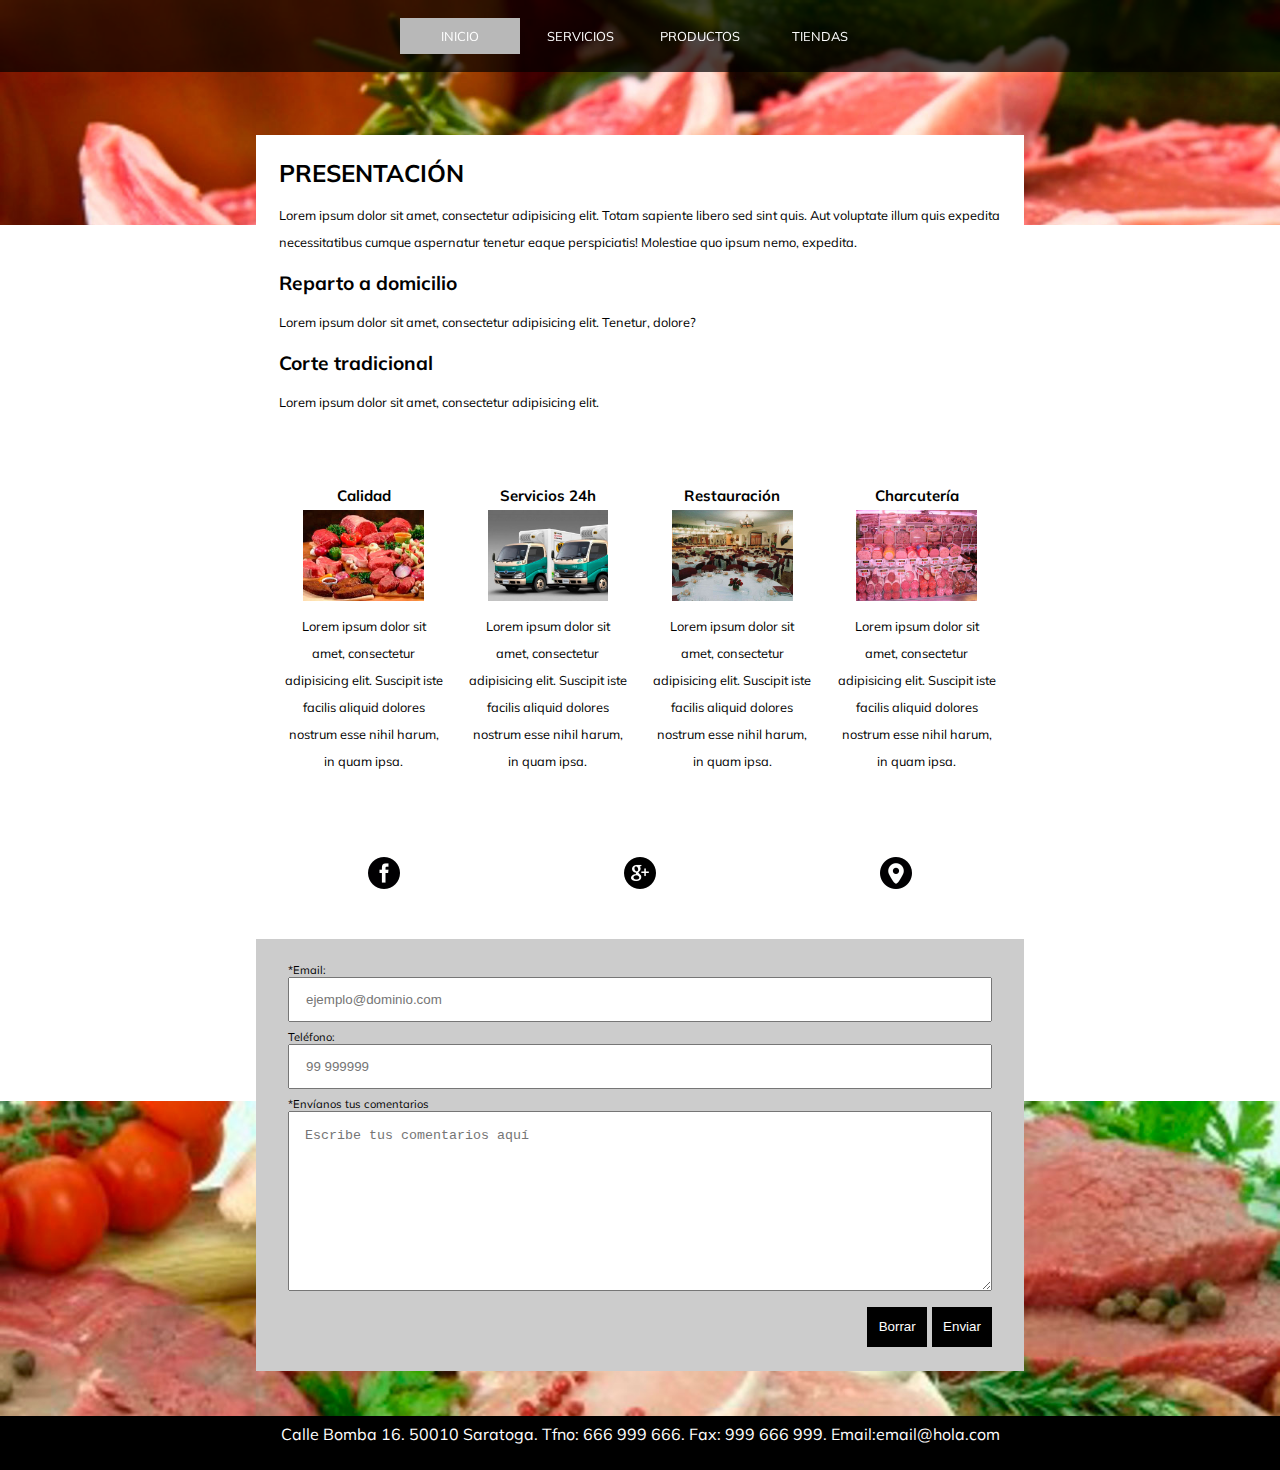
<file: index.html>
<!DOCTYPE html>
<html lang="es">
<head>
	<meta charset="UTF-8">
	<meta name="viewport" content="width=device-width, initial-scale=1.0">
	<link rel="icon" type="image/x-icon" href="img/favicons/favicon.ico">
	<link rel="apple-touch-icon-precomposed" type="image/png" href="img/favicons/apple-touch-icon.png">
	<link rel="stylesheet" type="text/css" href="css/style.css">
	<!--<link rel="stylesheet" type="text/css" href="css/style2.css">-->
	<link href="https://fonts.googleapis.com/css?family=Muli&display=swap" rel="stylesheet">
	<title>Inicio</title>
</head>
<body>
	<header></header>
	<nav id="navmenu">
		<label for="show-menu" class="show-menu">&#8801;</label>
		<input type="checkbox" id="show-menu">
		<ul id="menu">
			<li class="actual"><a href="index.html">Inicio</a></li>
			<li><a href="servicios.html">Servicios</a></li>
			<li><a href="productos.html">Productos</a></li>
			<li><a href="tiendas.html">Tiendas</a></li>
			</ul>
	</nav>
	<main>
		<section class="container-1">
			<article class="ini-text">
				<h1>Presentación</h1>
				<p>Lorem ipsum dolor sit amet, consectetur adipisicing elit. Totam sapiente libero sed sint quis. Aut voluptate illum quis expedita necessitatibus cumque aspernatur tenetur eaque perspiciatis! Molestiae quo ipsum nemo, expedita.</p>
				<h2>Reparto a domicilio</h2>
				<p>Lorem ipsum dolor sit amet, consectetur adipisicing elit. Tenetur, dolore?</p>
				<h2>Corte tradicional</h2>
				<p>Lorem ipsum dolor sit amet, consectetur adipisicing elit.</p>
			</article>
			<article class="info">
				<div class="inicio-product">
					<h3>Calidad</h3>
					<img src="img/carne.jpg" alt="Carne">
					<p>Lorem ipsum dolor sit amet, consectetur adipisicing elit. Suscipit iste facilis aliquid dolores nostrum esse nihil harum, in quam ipsa.</p>
				</div>
				<div class="inicio-product">
					<h3>Servicios 24h</h3>
					<img src="img/entrega.jpg" alt="">
					<p>Lorem ipsum dolor sit amet, consectetur adipisicing elit. Suscipit iste facilis aliquid dolores nostrum esse nihil harum, in quam ipsa.</p>
				</div>
				<div class="inicio-product">
					<h3>Restauración</h3>
					<img src="img/restaurantes.jpg" alt="">
					<p>Lorem ipsum dolor sit amet, consectetur adipisicing elit. Suscipit iste facilis aliquid dolores nostrum esse nihil harum, in quam ipsa.</p>
				</div>
				<div class="inicio-product">
					<h3>Charcutería</h3>
					<img src="img/charcuteria.jpg" alt="">
					<p>Lorem ipsum dolor sit amet, consectetur adipisicing elit. Suscipit iste facilis aliquid dolores nostrum esse nihil harum, in quam ipsa.</p>
				</div>
			</article>
			<article class="sm">
				<a target="new" href="https://www.facebook.com/"><img src="img/facebook-logo-button.png" alt="Facebook"></a>
				<a target="new" href="https://accounts.google.com"><img src="img/google-plus-logo-button.png" alt="Google Plus"></a>
				<a target="new" href="https://www.google.com/maps/"><img src="img/location-point.png" alt="Google Maps"></a>
			</article>
			<article class="form">
				<form action="form/validacion.php" method="post">
					<div class="forms">
						<label for="email">*Email:</label>
						<input type="email" name="email" placeholder="ejemplo@dominio.com"required pattern="[a-z0-9._%+-]+@[a-z0-9.-]+\.[a-z]{2,}$">
					</div>
					<div class="forms">
						<label for="telefono">Teléfono:</label>
						<input type="tel" name="telefono" id="telefono" placeholder="99 999999" pattern="^[0-9]{9}$">
					</div>						
					<div class="forms">
						<label for="reason">*Envíanos tus comentarios</label>
						<textarea name="fuertes" rows="" cols="" placeholder="Escribe tus comentarios aquí"></textarea>
					</div>
					<div class="forms boto">
						<input type="reset" name="reset" onclick="alert('¿Quieres borrar todo?')" value="Borrar">
						<input type="submit" name="enviar" id="form" value="Enviar">
					</div>
				</form>
			</article>
		</section>
	</main>
	<footer>
		<p>Calle Bomba 16. 50010 Saratoga. Tfno: 666 999 666. Fax: 999 666 999. Email:email@hola.com</p>
	</footer>
</body>
</html>
</file>
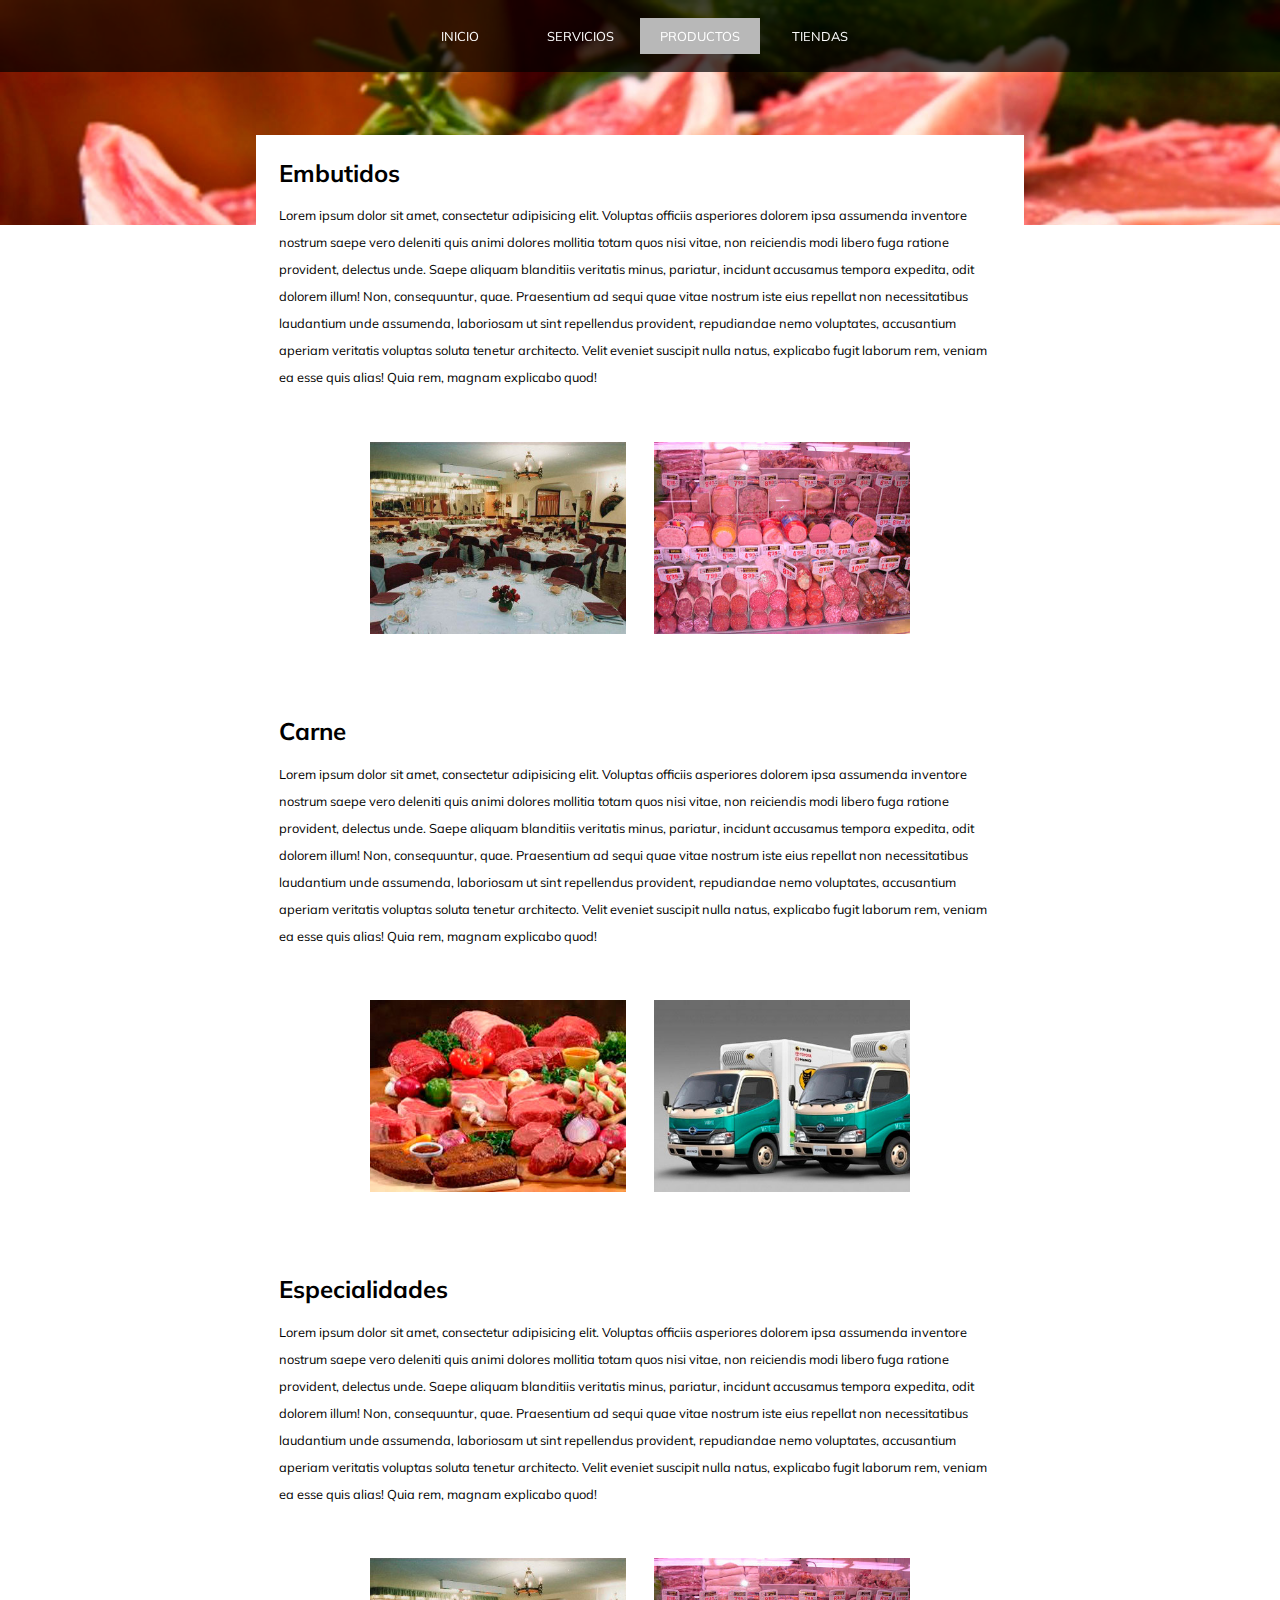
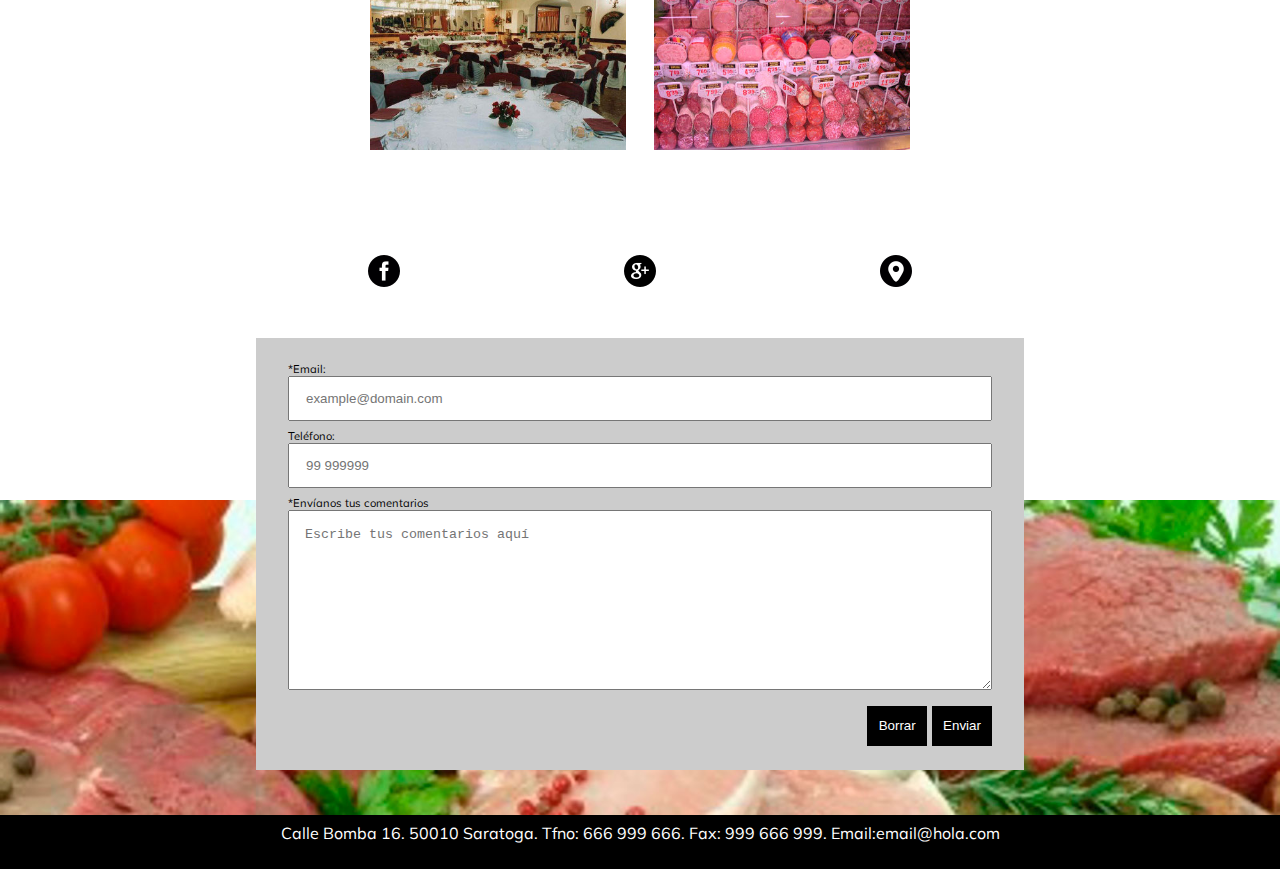
<file: productos.html>
<!DOCTYPE html>
<html lang="es">
<head>
	<meta charset="UTF-8">
	<meta name="viewport" content="width=device-width, initial-scale=1.0">
	<link rel="icon" type="image/x-icon" href="img/favicons/favicon.ico">
	<link rel="apple-touch-icon-precomposed" type="image/png" href="img/favicons/apple-touch-icon.png">
	<link rel="stylesheet" type="text/css" href="css/style.css">
	<link href="https://fonts.googleapis.com/css?family=Muli&display=swap" rel="stylesheet">
	<!-- <link href="https://fonts.googleapis.com/css?family=Roboto&display=swap" rel="stylesheet"> -->
	<title>Productos</title>
</head>
<body>
	<header></header>
	<nav id="navmenu">
		<label for="show-menu" class="show-menu">&#8801;</label>
		<input type="checkbox" id="show-menu">
		<ul id="menu">
			<li ><a href="index.html">Inicio</a></li>
			<li><a href="servicios.html">Servicios</a></li>
			<li class="actual"><a href="productos.html">Productos</a></li>
			<li><a href="tiendas.html">Tiendas</a></li>
		</ul>
	</nav>
	<main>
		<section class="container-1">
		<article class="prod-text">
				<h1>Embutidos</h1>
				<p>Lorem ipsum dolor sit amet, consectetur adipisicing elit. Voluptas officiis asperiores dolorem ipsa assumenda inventore nostrum saepe vero deleniti quis animi dolores mollitia totam quos nisi vitae, non reiciendis modi libero fuga ratione provident, delectus unde. Saepe aliquam blanditiis veritatis minus, pariatur, incidunt accusamus tempora expedita, odit dolorem illum! Non, consequuntur, quae. Praesentium ad sequi quae vitae nostrum iste eius repellat non necessitatibus laudantium unde assumenda, laboriosam ut sint repellendus provident, repudiandae nemo voluptates, accusantium aperiam veritatis voluptas soluta tenetur architecto. Velit eveniet suscipit nulla natus, explicabo fugit laborum rem, veniam ea esse quis alias! Quia rem, magnam explicabo quod!</p>
			<figure>
				<img src="img/restaurantes.jpg" alt="">
				<img src="img/charcuteria.jpg" alt="">
			</figure>
		</article>
		<article class="text">
			<h1>Carne</h1>
			<p>Lorem ipsum dolor sit amet, consectetur adipisicing elit. Voluptas officiis asperiores dolorem ipsa assumenda inventore nostrum saepe vero deleniti quis animi dolores mollitia totam quos nisi vitae, non reiciendis modi libero fuga ratione provident, delectus unde. Saepe aliquam blanditiis veritatis minus, pariatur, incidunt accusamus tempora expedita, odit dolorem illum! Non, consequuntur, quae. Praesentium ad sequi quae vitae nostrum iste eius repellat non necessitatibus laudantium unde assumenda, laboriosam ut sint repellendus provident, repudiandae nemo voluptates, accusantium aperiam veritatis voluptas soluta tenetur architecto. Velit eveniet suscipit nulla natus, explicabo fugit laborum rem, veniam ea esse quis alias! Quia rem, magnam explicabo quod!</p>
			<figure>
				<img src="img/carne.jpg" alt="">
				<img src="img/entrega.jpg" alt="">
			</figure>
		</article>
		<article class="text">
			<h1>Especialidades</h1>
			<p>Lorem ipsum dolor sit amet, consectetur adipisicing elit. Voluptas officiis asperiores dolorem ipsa assumenda inventore nostrum saepe vero deleniti quis animi dolores mollitia totam quos nisi vitae, non reiciendis modi libero fuga ratione provident, delectus unde. Saepe aliquam blanditiis veritatis minus, pariatur, incidunt accusamus tempora expedita, odit dolorem illum! Non, consequuntur, quae. Praesentium ad sequi quae vitae nostrum iste eius repellat non necessitatibus laudantium unde assumenda, laboriosam ut sint repellendus provident, repudiandae nemo voluptates, accusantium aperiam veritatis voluptas soluta tenetur architecto. Velit eveniet suscipit nulla natus, explicabo fugit laborum rem, veniam ea esse quis alias! Quia rem, magnam explicabo quod!</p>
			<figure>
				<img src="img/restaurantes.jpg"alt="">
				<img src="img/charcuteria.jpg" alt="">
			</figure>
		</article>
		<article class="sm">
			<a target="new" href="https://www.facebook.com/"><img src="img/facebook-logo-button.png" alt="Facebook"></a>
			<a target="new" href="https://accounts.google.com"><img src="img/google-plus-logo-button.png" alt="Google Plus"></a>
			<a target="new" href="https://www.google.com/maps/"><img src="img/location-point.png" alt="Google Maps"></a>
		</article>
		<article class="form">
			<form action="form/validacion.php" method="post">
			<div class="forms">
				<label for="email">*Email:</label>
				<input type="email" name="email" id="email" placeholder="example@domain.com" required pattern="^[_a-z0-9-]+(\.[_a-z0-9-]+)*@[a-z0-9-]+(\.[a-z0-9-]+)*(\.[a-z]{2,8})$">
				</div>
			<div class="forms">
				<label for="telefono">Teléfono:</label>
				<input type="tel" name="telefono" id="telefono" placeholder="99 999999"pattern="^[0-9]{9}$">
			</div>
			<div class="forms">
				<label for="reason">*Envíanos tus comentarios</label>					
				<textarea name="fuertes" rows="" cols="" required placeholder="Escribe tus comentarios aquí"></textarea>
			</div>
			<div class="forms boto">
				<input type="reset" name="reset" value="Borrar">
				<input type="submit" name="enviar" id="nombre" value="Enviar">
			</div>
			</form>
		</article>
		</section>
	</main>
	<footer>
		<p>Calle Bomba 16. 50010 Saratoga. Tfno: 666 999 666. Fax: 999 666 999. Email:email@hola.com</p>
	</footer>
</body>
</html>
</file>
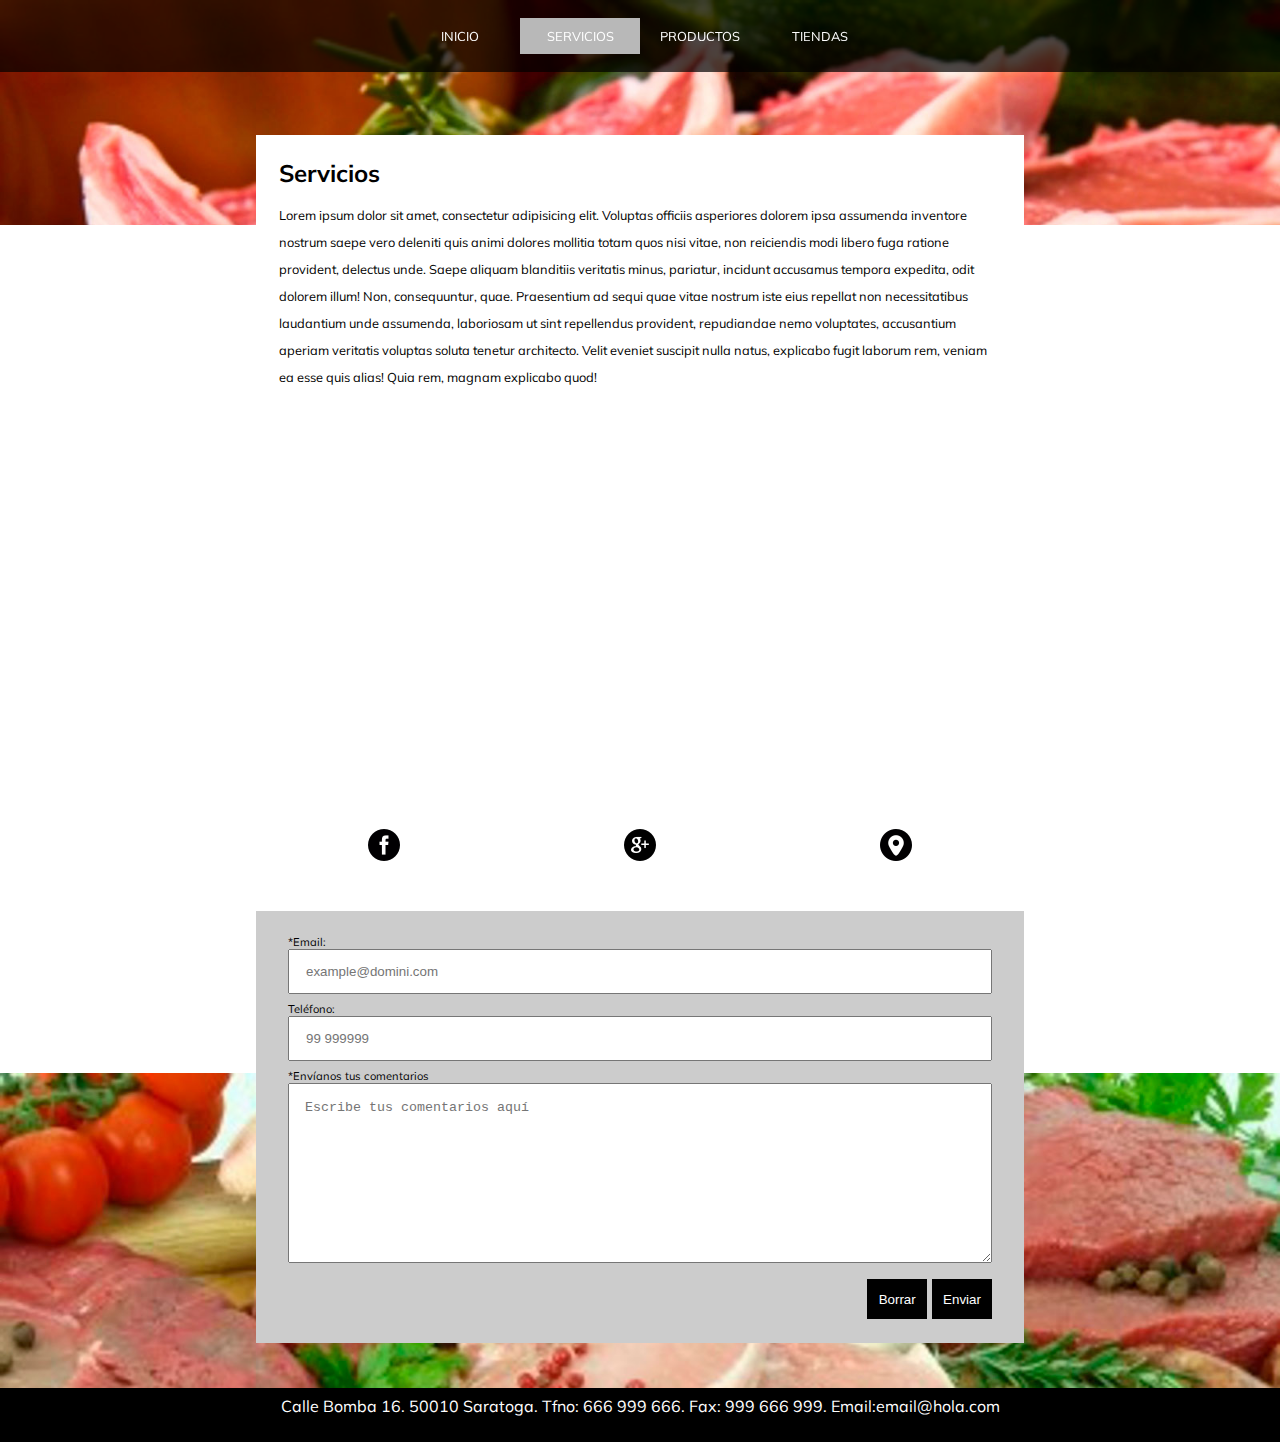
<file: servicios.html>
<!DOCTYPE html>
<html lang="es">
<head>
	<meta charset="UTF-8">
	<meta name="viewport" content="width=device-width, initial-scale=1.0">
	<link rel="icon" type="image/x-icon" href="img/favicons/favicon.ico">
	<link rel="apple-touch-icon-precomposed" type="image/png" href="img/favicons/apple-touch-icon.png">
	<!--<link rel="stylesheet" type="text/css" href="css/style.css">-->
	<link rel="stylesheet" type="text/css" href="css/style.css">
	<link href="https://fonts.googleapis.com/css?family=Muli&display=swap" rel="stylesheet">
	<title>Servicios</title>
</head>
<body>
		<header></header>
		<nav id="navmenu">
			<label for="show-menu" class="show-menu">&#8801;</label>
			<input type="checkbox" id="show-menu">
			<ul id="menu">
				<li><a href="index.html">Inicio</a></li>
				<li class="actual"><a href="servicios.html">Servicios</a></li>
				<li><a href="productos.html">Productos</a></li>
				<li><a href="tiendas.html">Tiendas</a></li>
			</ul>
		</nav>
		<main>
			<section>
				<article class="text">
					<h1>Servicios</h1>
					<p>Lorem ipsum dolor sit amet, consectetur adipisicing elit. Voluptas officiis asperiores dolorem ipsa assumenda inventore nostrum saepe vero deleniti quis animi dolores mollitia totam quos nisi vitae, non reiciendis modi libero fuga ratione provident, delectus unde. Saepe aliquam blanditiis veritatis minus, pariatur, incidunt accusamus tempora expedita, odit dolorem illum! Non, consequuntur, quae. Praesentium ad sequi quae vitae nostrum iste eius repellat non necessitatibus laudantium unde assumenda, laboriosam ut sint repellendus provident, repudiandae nemo voluptates, accusantium aperiam veritatis voluptas soluta tenetur architecto. Velit eveniet suscipit nulla natus, explicabo fugit laborum rem, veniam ea esse quis alias! Quia rem, magnam explicabo quod!</p>
				</article>
					<iframe class="vsize" width="150" height="350" src="https://www.youtube.com/embed/hEbS61Tfsdo" frameborder="0" allow="accelerometer; autoplay; encrypted-media; gyroscope; picture-in-picture" allowfullscreen></iframe>
					
			<article class="sm">
				<a target="new" href="https://www.facebook.com/"><img src="img/facebook-logo-button.png" alt="Facebook"></a>
				<a target="new" href="https://accounts.google.com"><img src="img/google-plus-logo-button.png" alt="Google Plus"></a>
				<a target="new" href="https://www.google.com/maps/"><img src="img/location-point.png" alt="Google Maps"></a>
			</article>
			<article class="form">
					<form action="form/validacion.php" method="post">
						<div class="forms">
							<label for="email">*Email:</label>
							<input type="email" name="email" id="email" placeholder="example@domini.com" required pattern="^[_a-z0-9-]+(\.[_a-z0-9-]+)*@[a-z0-9-]+(\.[a-z0-9-]+)*(\.[a-z]{2,8})$">
						</div>
						<div class="forms">
							<label for="telefono">Teléfono:</label>
							<input type="tel" name="telefono" id="telefono" placeholder="99 999999"pattern="^[0-9]{9}$">
						</div>
						<div class="forms">
							<label for="reason">*Envíanos tus comentarios</label>					
							<textarea name="fuertes" rows="" cols="" required placeholder="Escribe tus comentarios aquí"></textarea>
						</div>
						<div class="forms boto">
							<input type="reset" name="reset" value="Borrar">
							<input type="submit" name="enviar" id="nombre" value="Enviar" required>
						</div>
					</form>
				</article>
			</section>
		</main>
		<footer>
		<p>Calle Bomba 16. 50010 Saratoga. Tfno: 666 999 666. Fax: 999 666 999. Email:email@hola.com</p></footer>

</body>
</html>
</file>
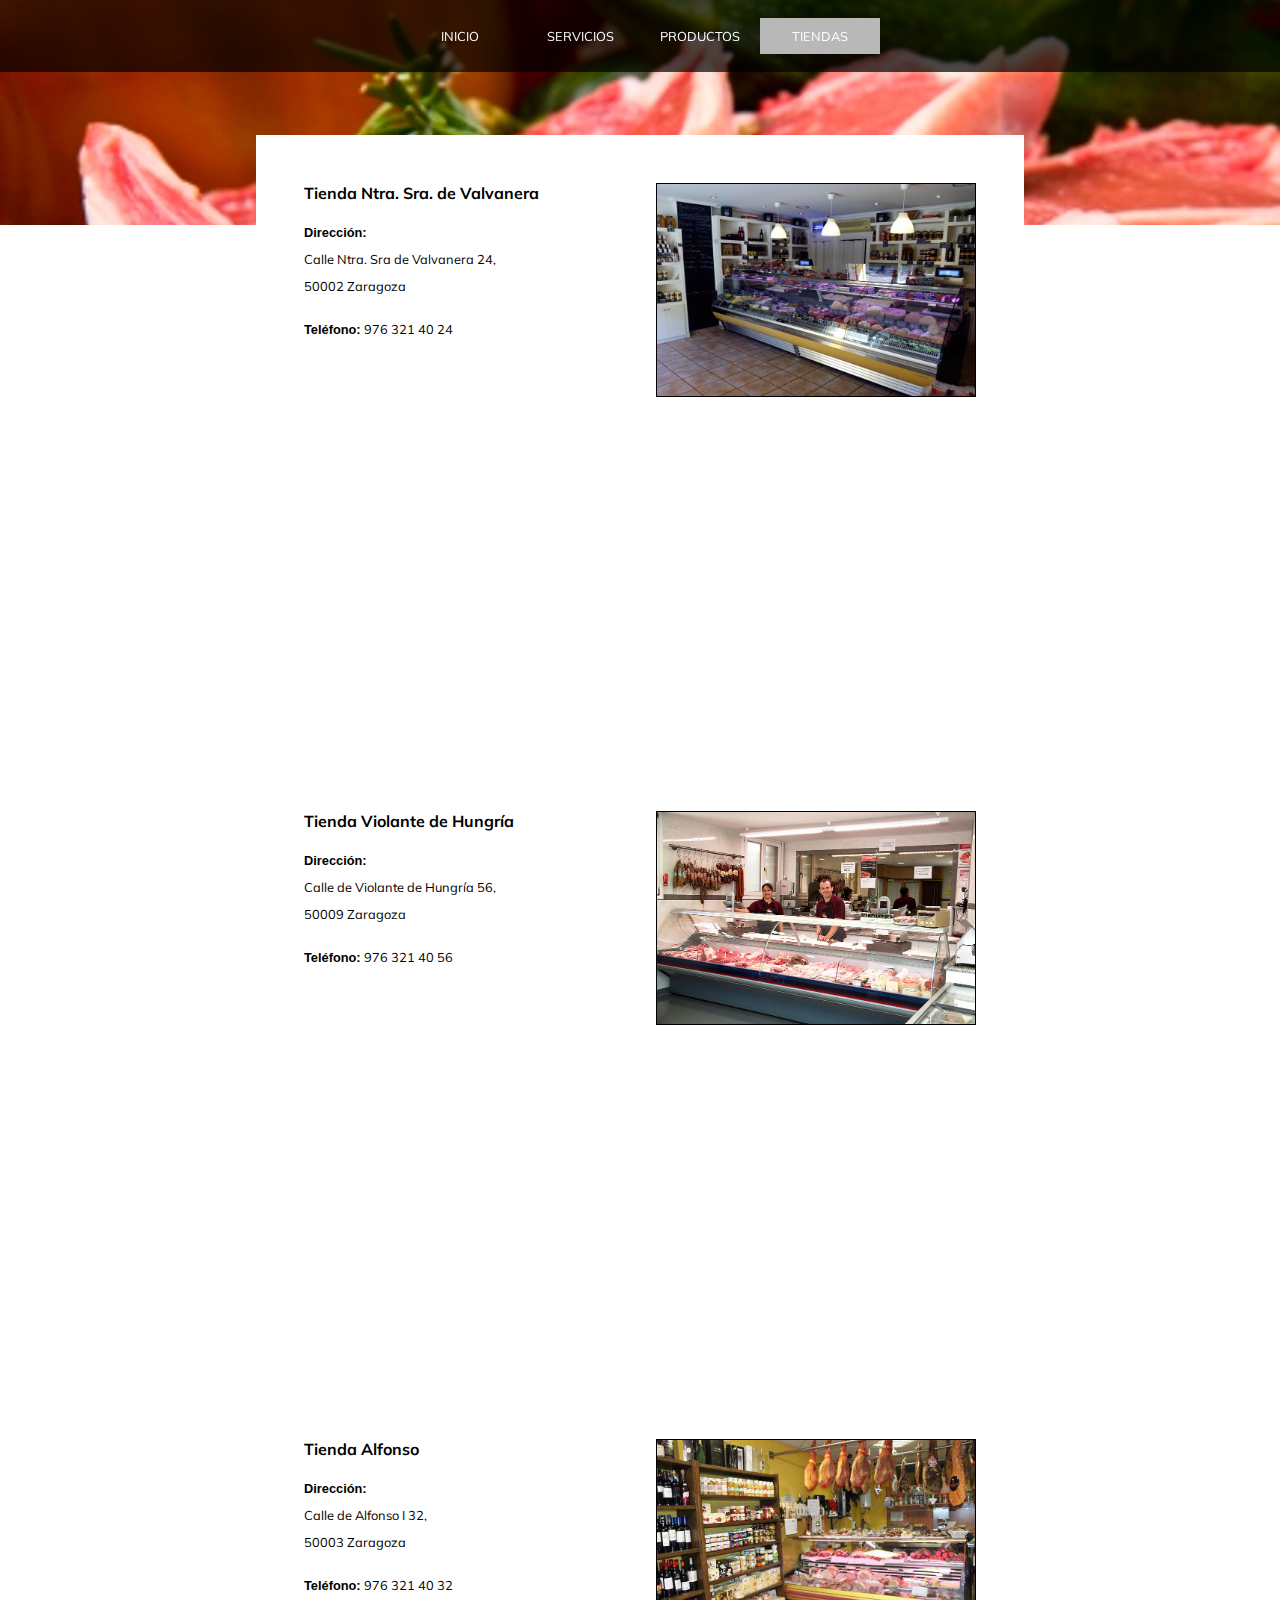
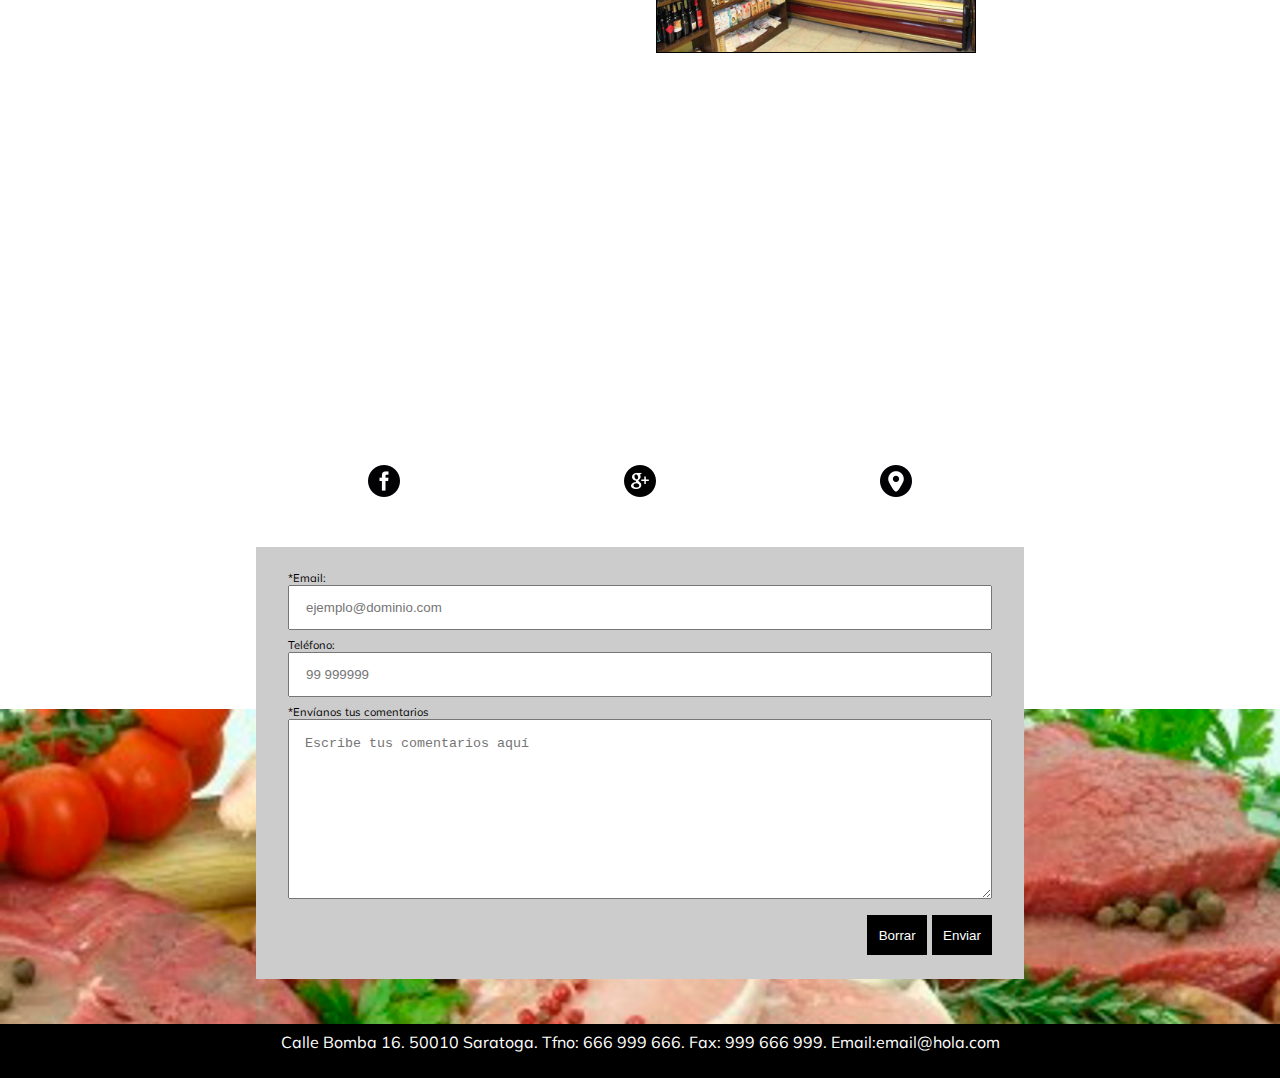
<file: tiendas.html>
<!DOCTYPE html>
<html lang="es">
<head>
	<meta charset="UTF-8">
	<meta name="viewport" content="width=device-width, initial-scale=1.0">
	<link rel="icon" type="image/x-icon" href="img/favicons/favicon.ico">
	<link rel="apple-touch-icon-precomposed" type="image/png" href="img/favicons/apple-touch-icon.png">
	<link rel="stylesheet" type="text/css" href="css/style.css">
	<link href="https://fonts.googleapis.com/css?family=Muli&display=swap" rel="stylesheet">
	<title>Tiendas</title>
</head>
<body>
	<header></header>
	<nav id="navmenu">
		<label for="show-menu" class="show-menu">&#8801;</label>
		<input type="checkbox" id="show-menu">
		<ul id="menu">
			<li><a href="index.html">Inicio</a></li>
			<li><a href="servicios.html">Servicios</a></li>
			<li><a href="productos.html">Productos</a></li>
			<li class="actual"><a href="tiendas.html">Tiendas</a></li>
		</ul>
	</nav>
	<main>
		<section class="container-1">
			<article class="tiendas-info">
				<div class="tien-text">
				<h1>Tienda Ntra. Sra. de Valvanera</h1>
				<p><strong>Dirección:</strong><br>Calle Ntra. Sra de Valvanera 24,<br>50002 Zaragoza</p>
				<p><strong>Teléfono:</strong> 976 321 40 24</p>
				</div>
				<img src="img/tienda1.jpg" alt="Valvanera">	
				<iframe src="https://www.google.com/maps/embed?pb=!1m18!1m12!1m3!1d2981.4251965179224!2d-0.8636573491271919!3d41.646554387749546!2m3!1f0!2f0!3f0!3m2!1i1024!2i768!4f13.1!3m3!1m2!1s0xd591450eaa4cc5d%3A0x1e5a59c3f355b1db!2sCalle%20Ntra.%20Sra.%20de%20Valvanera%2C%2024%2C%2050002%20Zaragoza!5e0!3m2!1ses!2ses!4v1575078571896!5m2!1ses!2ses" frameborder="0" style="border:0;" allowfullscreen=""></iframe>
			</article>
			<article class="tiendas-info">
				<div class="tien-text">
				<h1>Tienda Violante de Hungría</h1>
				<p><strong>Dirección:</strong><br>Calle de Violante de Hungría 56,<br>50009 Zaragoza</p>
				<p><strong>Teléfono:</strong> 976 321 40 56</p>
				</div>
				<img src="img/tienda2.jpg" alt="Valvanera">
				<iframe src="https://www.google.com/maps/embed?pb=!1m18!1m12!1m3!1d2981.636451820453!2d-0.9073783841857037!3d41.641988979241596!2m3!1f0!2f0!3f0!3m2!1i1024!2i768!4f13.1!3m3!1m2!1s0xd5914d4b1e3b235%3A0x3ae65de096e8e293!2sCalle%20de%20Violante%20de%20Hungr%C3%ADa%2C%2056%2C%2050009%20Zaragoza!5e0!3m2!1sca!2ses!4v1575313854442!5m2!1sca!2ses" frameborder="0" style="border:0;" allowfullscreen=""></iframe>
			</article>
			<article class="tiendas-info">
				<div class="tien-text">
				<h1>Tienda Alfonso</h1>
				<p><strong>Dirección:</strong><br>Calle de Alfonso I 32,<br>50003 Zaragoza</p>
				<p><strong>Teléfono:</strong> 976 321 40 32</p>
				</div>
				<img src="img/tienda3.jpg" alt="Valvanera">	
				<iframe src="https://www.google.com/maps/embed?pb=!1m18!1m12!1m3!1d2981.0138123499382!2d-0.8817128841853725!3d41.65544357924049!2m3!1f0!2f0!3f0!3m2!1i1024!2i768!4f13.1!3m3!1m2!1s0xd5914ecfddf21b7%3A0xf33f056bd974a939!2sCalle%20de%20Alfonso%20I%2C%2032%2C%2050003%20Zaragoza!5e0!3m2!1sca!2ses!4v1575313946916!5m2!1sca!2ses" frameborder="0" style="border:0;" allowfullscreen=""></iframe>
			</article>	
			<article class="sm">
				<a target="new" href="https://www.facebook.com/"><img src="img/facebook-logo-button.png" alt="Facebook"></a>
				<a target="new" href="https://accounts.google.com"><img src="img/google-plus-logo-button.png" alt="Google Plus"></a>
				<a target="new" href="https://www.google.com/maps/"><img src="img/location-point.png" alt="Google Maps"></a>
			</article>
			<article class="form">
				<form action="form/validacion.php" method="post">
					<div class="forms">
						<label for="email">*Email:</label>
						<input type="email" name="email" id="email" placeholder="ejemplo@dominio.com" required pattern="^[_a-z0-9-]+(\.[_a-z0-9-]+)*@[a-z0-9-]+(\.[a-z0-9-]+)*(\.[a-z]{2,8})$">
					</div>
					<div class="forms">
						<label for="telefono">Teléfono:</label>
						<input type="tel" name="telefono" id="telefono" placeholder="99 999999"pattern="^[0-9]{9}$">
					</div>						
					<div class="forms">
						<label for="reason">*Envíanos tus comentarios</label>
						<textarea name="fuertes" rows="" cols="" required placeholder="Escribe tus comentarios aquí"></textarea>
					</div>
					<div class="forms boto">
						<input type="reset" name="reset" value="Borrar">
						<input type="submit" name="enviar" id="nombre" value="Enviar" required>
					</div>
				</form>
			</article>
		</section>
		</main>
	<footer>
		<p>Calle Bomba 16. 50010 Saratoga. Tfno: 666 999 666. Fax: 999 666 999. Email:email@hola.com</p>
	</footer>
</body>
</html>
</file>
<file: css/style.css>
* {
	margin:0;
	padding:0;
	box-sizing: border-box;
}

body {
	font: 16px 'Muli', sans-serif;
	min-height: 100vh;
	display: flex;
	flex-direction: column;
}

/* ===== Header ===== */

header {
	height: 25vh;
	background: url(../img/superior.jpg) no-repeat;
	background-size:100vw;
	z-index: -1;
}

/* ===== Menu ===== */

nav {
	width: 100vw;
	background-color: rgba(0,0,0, 0.7);
	color: #FFF;
	position: fixed;
	top:0;
	z-index: 4;
}

nav ul {
	list-style: none;
	height: 6vh;
}

nav ul li {
	width: 120px;
}

nav ul li a {
	color: #FFF;
	font-size: 0.8em;
	text-decoration: none;
	text-transform: uppercase;
	display: block;
	width: 120px;
	padding: 10px;
}

nav ul li a:hover {
	background-color: #00DAFC;
}

.show-menu {
	cursor: pointer;
	font-size: 2rem;
	line-height: 2rem;
	padding-left: 0.5rem;
}

.actual {
	background: #B8B8B8;
}

#menu {
	display: none;
}

input[type="checkbox"]:checked ~ #menu{
	display: block;
	padding-left: 3rem;
	margin-top: -1.5rem;
	height: 10rem;
}

input[type="checkbox"]{
	display:none;
}

/* ===== Content =====*/

main {
	display: flex;
	flex-direction: column;
	justify-content: center;
	align-items: center;
	flex:1;
}

section {
	width: 60vw;
	height: 100vh;
	flex:1;
	margin-top: -10vh;
	margin-bottom: -20vh;
}

article {
	background: #fff;
	z-index: 1;
	width: 60vw;
	display: flex;
	justify-content: center;
	align-items: stretch;
	flex-direction: column;
	padding: 10% 10% 0 10%;
}

h1 {
	font-size: 1.5rem;
}

.ini-text h1 {
	text-transform: uppercase;
}

article h2 {
	font-size: 1.2rem;
}

article p {
	font-size: 1rem;
	margin: 2% 0;
}

.info {
	width: 60vw;
	display: flex;
	flex-direction: column;
	align-items: center;
	justify-content: center;
	padding: 2% 8%;
}

.inicio-product {
	text-align: center;
	font-size: 0.8rem;
	margin:2rem 0;
}

.inicio-product img {
	width: 50vw;
	padding:2%;
}

/* ------ End of Inicio ------ */

/* Servicios */

.vsize {
	padding: 10%;
	width: 50vw;
}

/* ------ End of Servicios ------ */

/* Productos */

article p {
	line-height: 3vh;
	font-size: 0.8rem;
}

figure {
	display: flex;
	flex-direction: row nowrap;
	justify-content: center;
}

figure img {
	width: 20vw;
	margin: 5% 2%;
}

/* ----- End of Productos ----- */
/* Tiendas */ 

.tiendas-info h1 {
	font-size: 1rem;
}

.tiendas-info {
padding: 1rem;
display: flex;
flex-flow: column nowrap;
align-items: center;
justify-content: center;
width: 60vw;
}

.tiendas-info p {
	margin:1rem 0;
	font-size: 0.6rem;
}

.tiendas-info strong {
	font-family: Muli Bold, Sans-serif;
}

.tien-text {
	width: 50vw;
}

.tiendas-info img {
	border: 1px solid #000;
	width: 50vw;
	margin-bottom: 1rem;
}

.tiendas-info iframe {
	width: 50vw;
	margin: 1rem 0;
	height: 20vh;
}

/* End of Tiendas */

/* ===== Social Media and Form ===== */
/* Social Media */

.sm {
	display: flex;
	flex-flow: row nowrap;
	justify-content: space-around;
	width: 60vw;
	padding:6% 0;
}
.sm a {
	text-align: center;
}

.sm img {
	width: 50%;
}

/* Form */

.form {
	display: flex;
	align-items: center;
	flex-direction: column;
	background: #ccc;
	font-size: 0.7rem;
	width: 60vw;
	flex:1;
	padding:1rem 0;
} 

.forms textarea {
	width: 55vw;
	font-family: Courier New;
	padding: 1rem 0 0 1rem;
	height: 20vh;
}

.forms {
	margin: 0.5rem;
	display: flex;
	flex-direction: column;
}

input[type="email"], input[type="tel"], textarea {
	height: 5vh;
	padding-left: 1rem;
	width: 55vw;
}

input[type="reset"], input[type="submit"] {
	background: #000;
	border: 0;
	height: 40px;
	width: 60px;
	color: #FFF;
	margin-top: 0.5rem;
}

div.boto {
	flex-direction: row;
	justify-content: space-between;
}

/* ===== Footer ===== */

footer {
	background: url(../img/inferior.jpg) no-repeat;
	background-size:100vw;
	z-index: -1;
	padding-top: 30vh;
	height: 35vh;
	display: flex;
}

footer p{
	color: #FFF;
	font-size: 0.8rem;
	background: #000;
	padding-top: 0.5em;
	text-align: center;
	width: 100vw;
	height: 6vh;
}


/* ----- TABLET ----- */

@media screen and (min-width: 600px) {
	.info {
	width: 60vw;
	display: flex;
	flex-flow: row wrap;
	align-items: center;
	justify-content: center;
	padding: 2% 8%;
	}

	.inicio-product {
	text-align: center;
	font-size: 0.8rem;
	width: 20vw;
	align-items: center;
	justify-content: center;
	flex-grow:2;
	}

	.inicio-product img {
	width: 20vw;
	margin: 3% 0;
	padding: 0 2%;
	}

	.inicio-product p {
	padding: 0 7%;
	}

	article {
		padding: 4%;
	}

	.form {
		margin-bottom: -10vh;
	}

	.tiendas-info {
	display: flex;
	flex-flow: row wrap;
	align-items: flex-start;
	padding: 2rem 3rem 0 3rem;
	width: 60vw;
	}

	.tiendas-info p {
		font-size: 0.8rem;
	}

	.tien-text {
		flex:1 0 20vw;
		margin-right: 0.8rem;
	}

	.tiendas-info img {
		border: 1px solid #000;
		width: 15vw;
	}

	.tiendas-info iframe {
		width: 60vw;
		height: 30vh;
	}
}

/* ----- DESKTOP ----- */

@media screen and (min-width: 992px) {

	.show-menu {
		display: none;
	}

	input[type="checkbox"]:checked ~ #menu{
		display: flex; 
	}

	nav {
		height: 8vh;
		display: flex;
	}

	nav ul {
		align-items: center;
		justify-content: center;
	}

	nav ul li a {
		color: #FFF;
		padding: 10px 20px;
		font-size: 0.8em;
		background-color: rgba(0,0,0,0);
		text-align: center;
	}

	#menu {
		margin: auto;
		display: flex;
	}

	article {
		padding:3%;
	}

	.info {
		width: 60vw;
		display: flex;
		justify-content: space-around;
		align-items: center;
		flex-direction: row;
		padding:0 2%;
	}

	.inicio-product {
		width: 10vw;
		align-items: center;
		justify-content: center;
	}

	.inicio-product img {
		width: 100vw;
		margin: 3% 0;
		padding: 0 2%;
	}

	.vsize {
		padding: 2% 10%;
		width: 75vw;
		width: 60vw;
	}

	input[type="reset"], input[type="submit"] {
		background: #000;
		border: 0;
		height: 40px;
		width: 60px;
		color: #FFF;
		margin-left: 0.3rem;
	}

	div.boto {
		flex-direction: row;
		justify-content: flex-end;
	}

	.inicio-product img {
		width: 10vw;
		margin:3% 0;
	}

	footer {
		height: 35vh;
		padding-top: 35vh;
	}

	footer p {
		font-size: 1rem;
	}

	.tiendas-info {
		display: flex;
		flex-flow: row wrap;
		align-items: flex-start;
		padding: 3rem;
		width: 60vw;
	}

	.tiendas-info p {
		font-size: 0.8rem;
	}

	.tien-text {
		flex:1 0 20vw;
	}

	.tiendas-info img {
		border: 1px solid #000;
		width: 25vw;
	}

	.tiendas-info iframe {
		width: 60vw;
		height: 30vh;
	}
}
</file>
